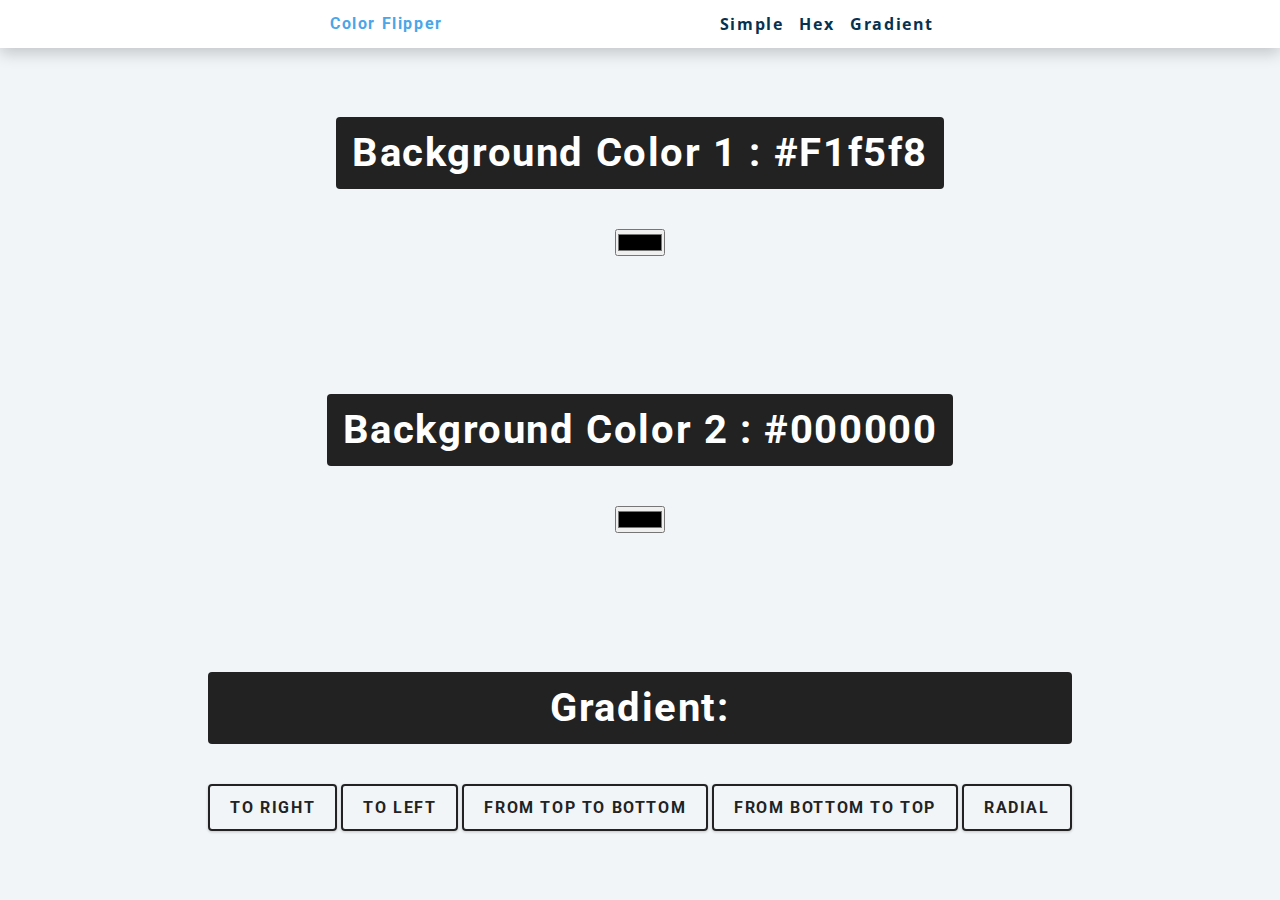
<file: gradient.html>
<!DOCTYPE html>
<html lang="en">
<head>
    <meta charset="UTF-8" />
    <meta name="viewport" content="width=device-width, initial-scale=1.0" />
    <title>
    Color Flipper || Simple
    </title>

    <!-- styles -->
    <link rel="stylesheet" href="styles.css" />
</head>

<body class="change">
    <nav>
    <div class="nav-center">
        <h4>color flipper</h4>
        <ul class="nav-links">
        <li><a href="index.html">Simple</a></li>
        <li><a href="hex.html">Hex</a></li>
        <li><a href="gradient.html">Gradient</a></li>
        </ul>
    </div>
    </nav>
    <main>
    <div class="container">
        <h2>background color 1 : <span class="colorone">#f1f5f8</span></h2>
        <!-- <button class="btn btn-hero" id="btn">Click Me</button> -->
        <input type="color" class="color1">
    </div>
    <div class="container">
        <h2>Background Color 2 : <span class="colortwo">#000000</span></h2>
        <!-- <button class="btn btn-hero" id="btn1">Click Me</button> -->
        <input type="color" class="color2">
    </div>
    <div class="container">
        <h2>Gradient:</h2>
        <button class="btn btn-hero" id="btnright" value="to right">To right</button>
        <button class="btn btn-hero" id="btnleft" value="to left">To left</button>
        <button class="btn btn-hero" id="btntop" value="to top">from top to bottom</button>
        <button class="btn btn-hero" id="btnbottom" value="to bottom">from bottom to top</button>
        <button class="btn btn-hero" id="btnradial">Radial</button>
    </div>
    </main>
    <!-- javascript -->
    <script src="gradient.js"></script>
</body>
</html>
</file>
<file: styles.css>
/*
=============== 
Fonts
===============
*/
@import url("https://fonts.googleapis.com/css?family=Open+Sans|Roboto:400,700&display=swap");

/*
=============== 
Variables
===============
*/

:root {
  /* dark shades of primary color*/
  --clr-primary-1: hsl(205, 86%, 17%);
  --clr-primary-2: hsl(205, 77%, 27%);
  --clr-primary-3: hsl(205, 72%, 37%);
  --clr-primary-4: hsl(205, 63%, 48%);
  /* primary/main color */
  --clr-primary-5: hsl(205, 78%, 60%);
  /* lighter shades of primary color */
  --clr-primary-6: hsl(205, 89%, 70%);
  --clr-primary-7: hsl(205, 90%, 76%);
  --clr-primary-8: hsl(205, 86%, 81%);
  --clr-primary-9: hsl(205, 90%, 88%);
  --clr-primary-10: hsl(205, 100%, 96%);
  /* darkest grey - used for headings */
  --clr-grey-1: hsl(209, 61%, 16%);
  --clr-grey-2: hsl(211, 39%, 23%);
  --clr-grey-3: hsl(209, 34%, 30%);
  --clr-grey-4: hsl(209, 28%, 39%);
  /* grey used for paragraphs */
  --clr-grey-5: hsl(210, 22%, 49%);
  --clr-grey-6: hsl(209, 23%, 60%);
  --clr-grey-7: hsl(211, 27%, 70%);
  --clr-grey-8: hsl(210, 31%, 80%);
  --clr-grey-9: hsl(212, 33%, 89%);
  --clr-grey-10: hsl(210, 36%, 96%);
  --clr-white: #fff;
  --clr-red-dark: hsl(360, 67%, 44%);
  --clr-red-light: hsl(360, 71%, 66%);
  --clr-green-dark: hsl(125, 67%, 44%);
  --clr-green-light: hsl(125, 71%, 66%);
  --clr-black: #222;
  --ff-primary: "Roboto", sans-serif;
  --ff-secondary: "Open Sans", sans-serif;
  --transition: all 0.3s linear;
  --spacing: 0.1rem;
  --radius: 0.25rem;
  --light-shadow: 0 5px 15px rgba(0, 0, 0, 0.1);
  --dark-shadow: 0 5px 15px rgba(0, 0, 0, 0.2);
  --max-width: 1170px;
  --fixed-width: 620px;
}
/*
=============== 
Global Styles
===============
*/

*,
::after,
::before {
  margin: 0;
  padding: 0;
  box-sizing: border-box;
}
body {
  font-family: var(--ff-secondary);
  background:var(--clr-grey-10) ;
  color: var(--clr-grey-1);
  line-height: 1.5;
  font-size: 0.875rem;
}
ul {
  list-style-type: none;
}
a {
  text-decoration: none;
}
h1,
h2,
h3,
h4 {
  letter-spacing: var(--spacing);
  text-transform: capitalize;
  line-height: 1.25;
  margin-bottom: 0.75rem;
  font-family: var(--ff-primary);
}
h1 {
  font-size: 3rem;
}
h2 {
  font-size: 2rem;
}
h3 {
  font-size: 1.25rem;
}
h4 {
  font-size: 0.875rem;
}
p {
  margin-bottom: 1.25rem;
  color: var(--clr-grey-5);
}
@media screen and (min-width: 800px) {
  h1 {
    font-size: 4rem;
  }
  h2 {
    font-size: 2.5rem;
  }
  h3 {
    font-size: 1.75rem;
  }
  h4 {
    font-size: 1rem;
  }
  body {
    font-size: 1rem;
  }
  h1,
  h2,
  h3,
  h4 {
    line-height: 1;
  }
}
/*  global classes */

/* section */
.section {
  padding: 5rem 0;
}

.section-center {
  width: 90vw;
  margin: 0 auto;
  max-width: 1170px;
}
@media screen and (min-width: 992px) {
  .section-center {
    width: 95vw;
  }
}
main {
  min-height: 100vh;
  display: grid;
  place-items: center;
}

/*
=============== 
Nav
===============
*/
nav {
  background: var(--clr-white);
  height: 3rem;
  display: grid;
  align-items: center;
  box-shadow: var(--dark-shadow);
}
.nav-center {
  width: 90vw;
  max-width: var(--fixed-width);
  margin: 0 auto;
  display: flex;
  align-items: center;
  justify-content: space-between;
}
.nav-center h4 {
  margin-bottom: 0;
  color: var(--clr-primary-5);
}
.nav-links {
  display: flex;
}
nav a {
  text-transform: capitalize;
  font-weight: 700;
  font-size: 1rem;
  color: var(--clr-primary-1);
  letter-spacing: var(--spacing);
  margin-right: 1rem;
}
nav a:hover {
  color: var(--clr-primary-5);
}
/*
=============== 
Container
===============
*/
main {
  min-height: calc(100vh - 3rem);
  display: grid;
  place-items: center;
}
.container {
  text-align: center;
}
.container h2 {
  background: var(--clr-black);
  color: var(--clr-white);
  padding: 1rem;
  border-radius: var(--radius);
  margin-bottom: 2.5rem;
}
.color {
  color: var(--clr-primary-5);
}
.btn-hero {
  font-family: var(--ff-primary);
  text-transform: uppercase;
  background: transparent;
  color: var(--clr-black);
  letter-spacing: var(--spacing);
  display: inline-block;
  font-weight: 700;
  transition: var(--transition);
  border: 2px solid var(--clr-black);
  cursor: pointer;
  box-shadow: 0 1px 3px rgba(0, 0, 0, 0.2);
  border-radius: var(--radius);
  font-size: 1rem;
  padding: 0.75rem 1.25rem;
}
.btn-hero:hover {
  color: var(--clr-white);
  background: var(--clr-black);
}
</file>
